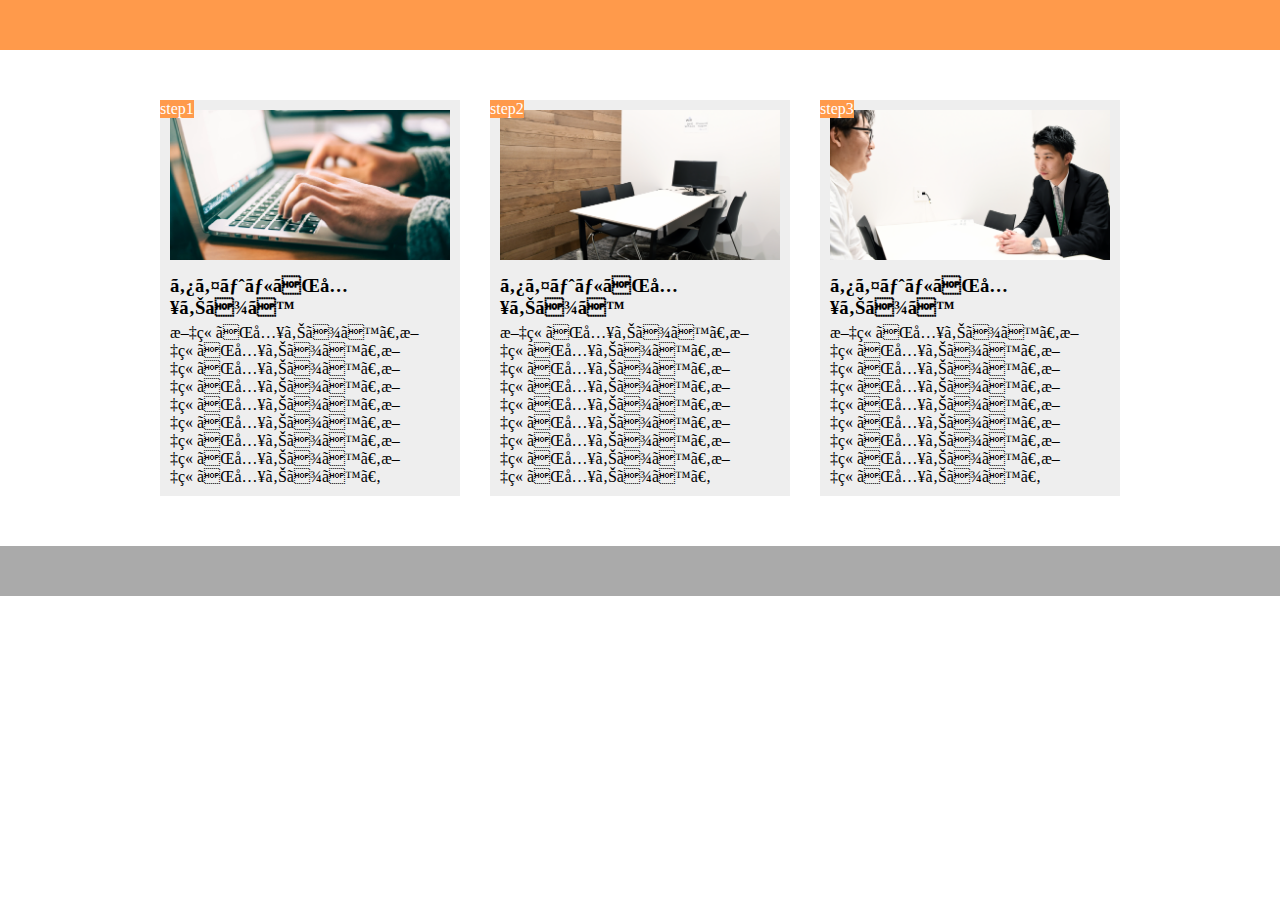
<file: 1-10/index.html>
<!DOCTYPE html>
<html lang="ja">
  <head>
    <meta charset="UFT-8">
    <meta name="viewport" content="width=dvice-width,initial-scale=1.0">
    <link rel="stylesheet" href="style.css">
    <title>演習9</title>
  </head>
  <body>
    
    <header></header>
    
    <main>
        <div class="step-box">
          <span class="step-num">step1</span>
          <div class="step-img1"></div>
          <h3 class="title">タイトルが入ります</h3>
          <p class="box-text">文章が入ります。文章が入ります。文章が入ります。文章が入ります。文章が入ります。文章が入ります。文章が入ります。文章が入ります。文章が入ります。</p>
        </div>
        
        <div class="step-box">
          <span class="step-num">step2</span>
          <div class="step-img2"></div>
          <h3 class="title">タイトルが入ります</h3>
          <p class="box-text">文章が入ります。文章が入ります。文章が入ります。文章が入ります。文章が入ります。文章が入ります。文章が入ります。文章が入ります。文章が入ります。</p>
        </div>

        <div class="step-box">
          <span class="step-num">step3</span>
          <div class="step-img3"></div>
          <h3 class="title">タイトルが入ります</h3>
          <p class="box-text">文章が入ります。文章が入ります。文章が入ります。文章が入ります。文章が入ります。文章が入ります。文章が入ります。文章が入ります。文章が入ります。</p>
        </div>
    </main>
    
    <footer></footer>
  
  </body>
</html>
</file>
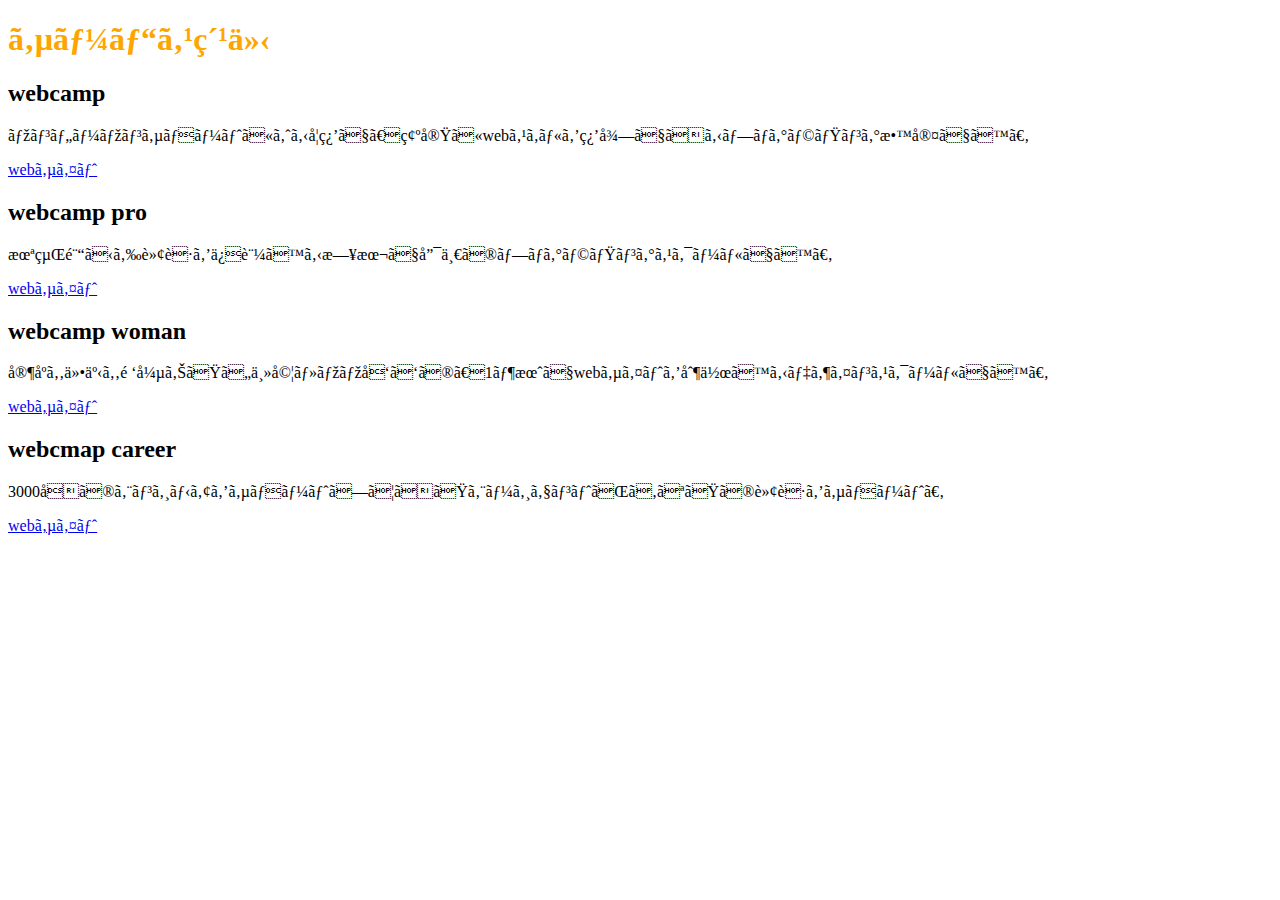
<file: 1-2/index.html>
<!DOCTYPE HTML>
<HTML lang="ja">

<head>
  <meta charset="UFT-8">
  <link rel="stylesheet" href="style.css">
  <title>chapter2_exercise</title>
</head>

<body>
  <h1>サービス紹介</h1>
  <h2>webcamp</h2>
  <p>マンツーマンサポートによる学習で、確実にwebスキルを習得できるプログラミング教室です。</p>
  <a
    href="https://web-camp.io/?argument=lndrcWsV&dmai=a5fb4c1b5ee184&utm_source=cpc-yahoo&utm_medium=commit-unspecified-brand&utm_term=dmm%20web_e&yclid=YSS.1001240715.EAIaIQobChMIrrHQi5Ty9gIVDtKWCh37Pgl0EAAYASAAEgJACfD_BwE">webサイト</a>

  <h2>webcamp pro</h2>
  <p>未経験から転職を保証する日本で唯一のプログラミングスクールです。</p>
  <a
    href="https://web-camp.io/?argument=lndrcWsV&dmai=a5fb4c1b5ee184&utm_source=cpc-yahoo&utm_medium=commit-unspecified-brand&utm_term=dmm%20web_e&yclid=YSS.1001240715.EAIaIQobChMIrrHQi5Ty9gIVDtKWCh37Pgl0EAAYASAAEgJACfD_BwE">webサイト</a>

  <h2>webcamp woman</h2>
  <p>家庭も仕事も頑張りたい主婦・ママ向けの、1ヶ月でwebサイトを制作するデザインスクールです。</p>
  <a
    href="https://web-camp.io/?argument=lndrcWsV&dmai=a5fb4c1b5ee184&utm_source=cpc-yahoo&utm_medium=commit-unspecified-brand&utm_term=dmm%20web_e&yclid=YSS.1001240715.EAIaIQobChMIrrHQi5Ty9gIVDtKWCh37Pgl0EAAYASAAEgJACfD_BwE">webサイト</a>

  <h2>webcmap career</h2>
  <p>3000名のエンジニアをサポートしてきたエージェントがあなたの転職をサポート。</p>
  <a
    href="https://web-camp.io/?argument=lndrcWsV&dmai=a5fb4c1b5ee184&utm_source=cpc-yahoo&utm_medium=commit-unspecified-brand&utm_term=dmm%20web_e&yclid=YSS.1001240715.EAIaIQobChMIrrHQi5Ty9gIVDtKWCh37Pgl0EAAYASAAEgJACfD_BwE">webサイト</a>


</body>
</file>
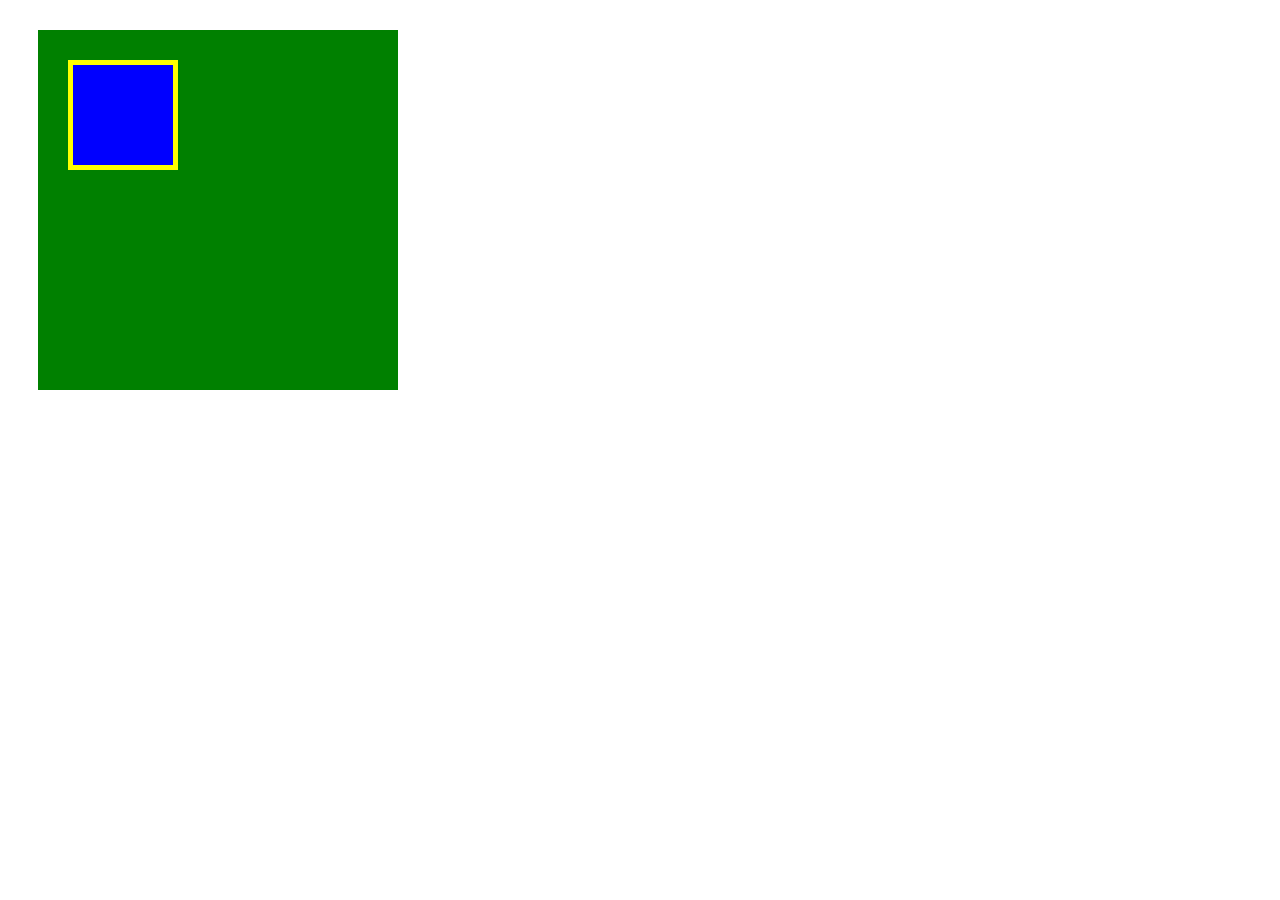
<file: 1-3/index.html>
<!DOCTYPE html>
<html lang="ja">
  <head>
    <meta charset="UFT-8">
    <link rel="stylesheet" href="style.css"/>
    <title>BOX</title>
  </head>


  <body>
    <div class="box1">
      <div class="box2"></div>
  </body>
</html>
</file>
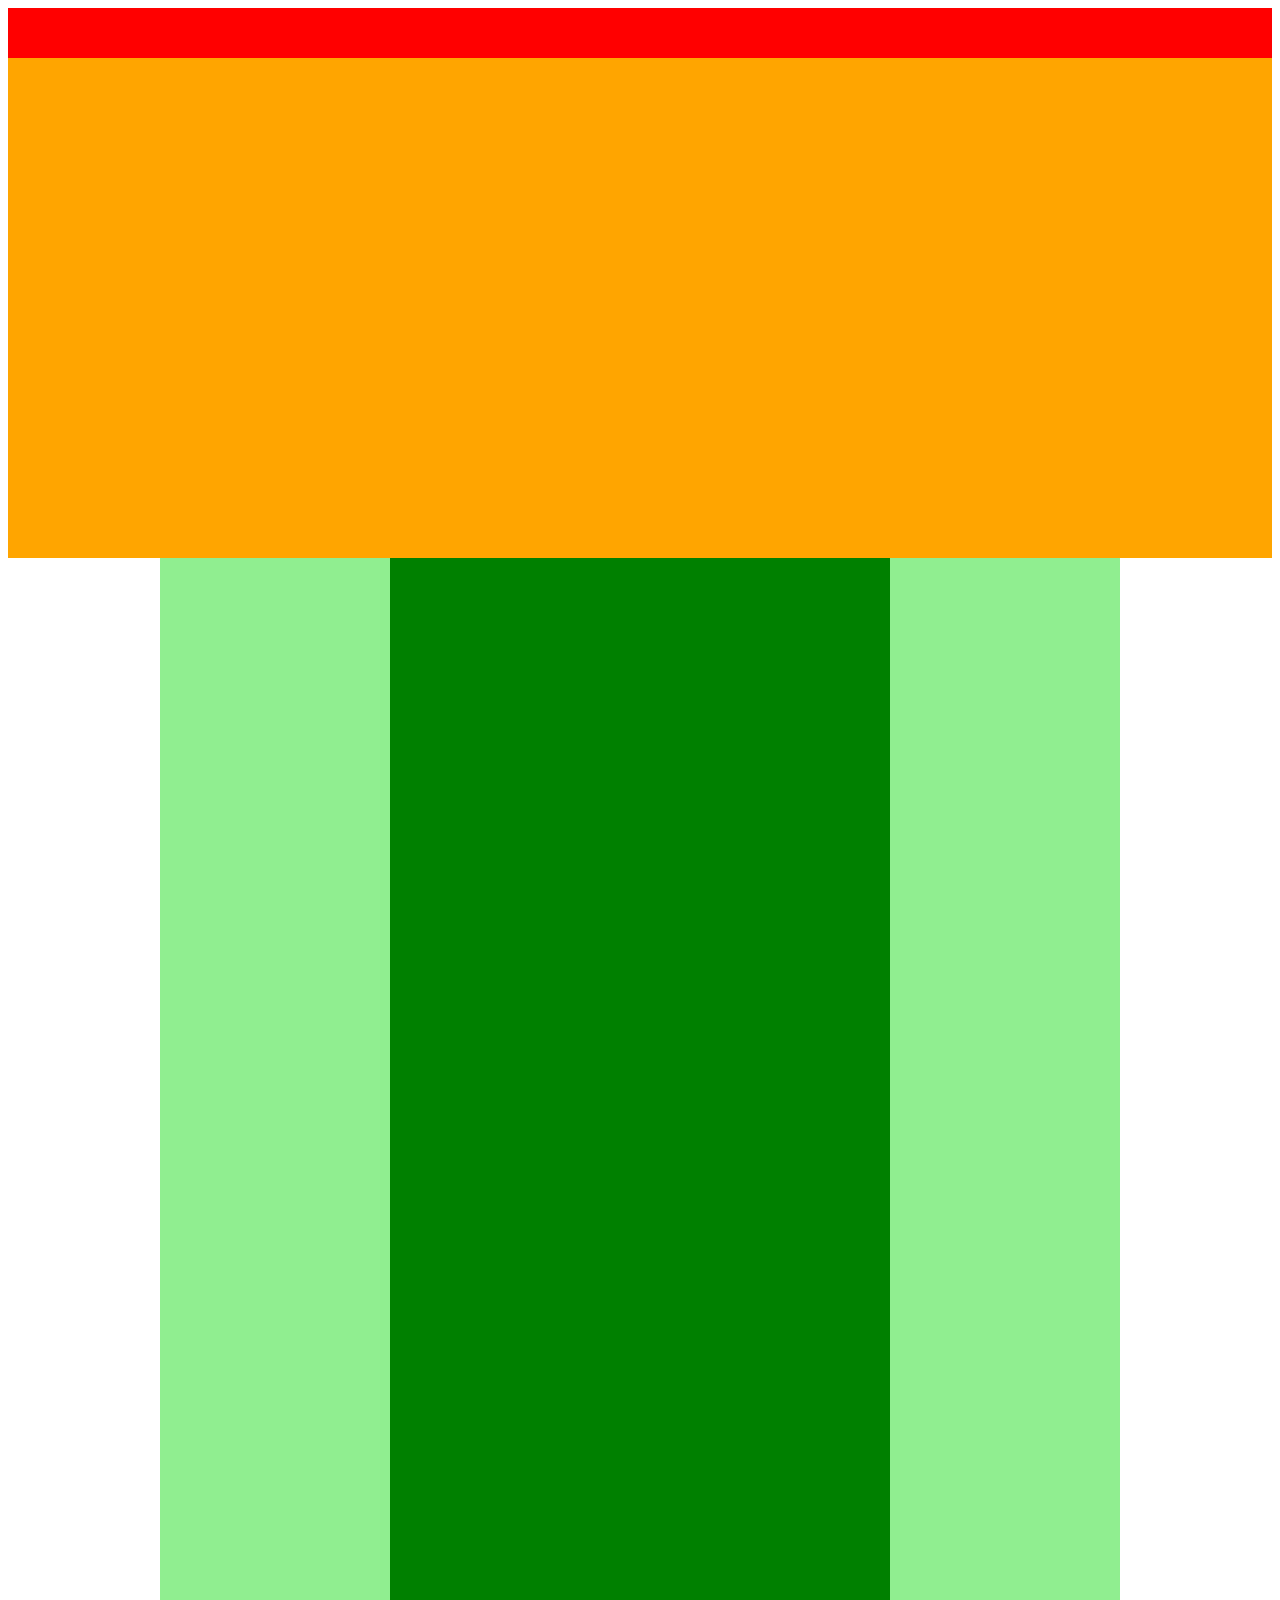
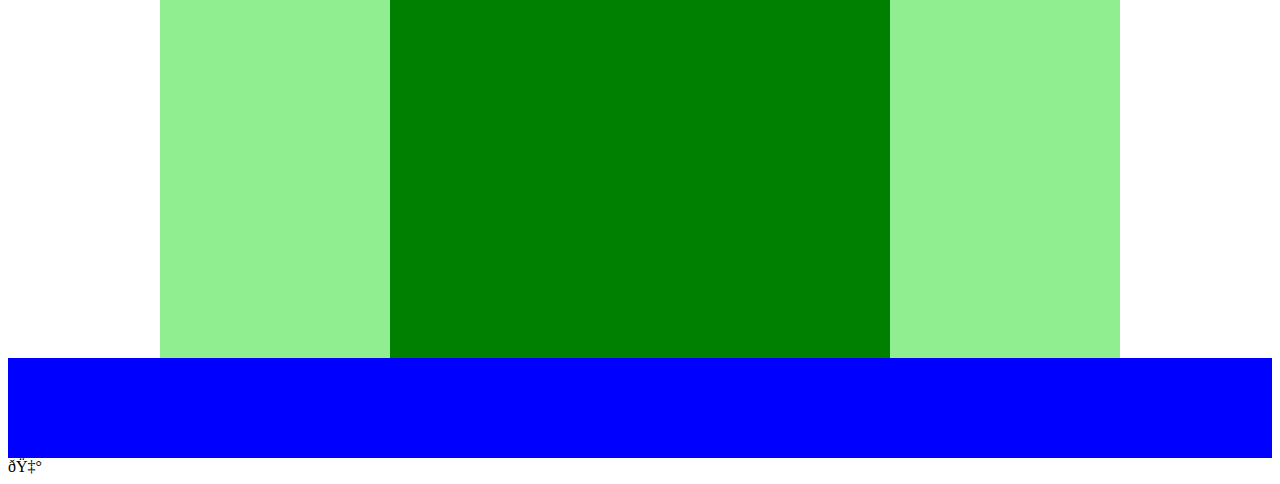
<file: 1-4/index.html>
<!DOCTYPE html>
<html lang="ja">
  <head>
    <meta charset="UFT-8">
    <link rel="stylesheet" href="style.css">

  </head>
  <body>
    <div class="header"></div>
    <div class="main1"></div>
    <div class="main2">
    <div class="blog"></div>
    </div>
  
    <div class="footer"></div>  

  </body>🇰
</file>
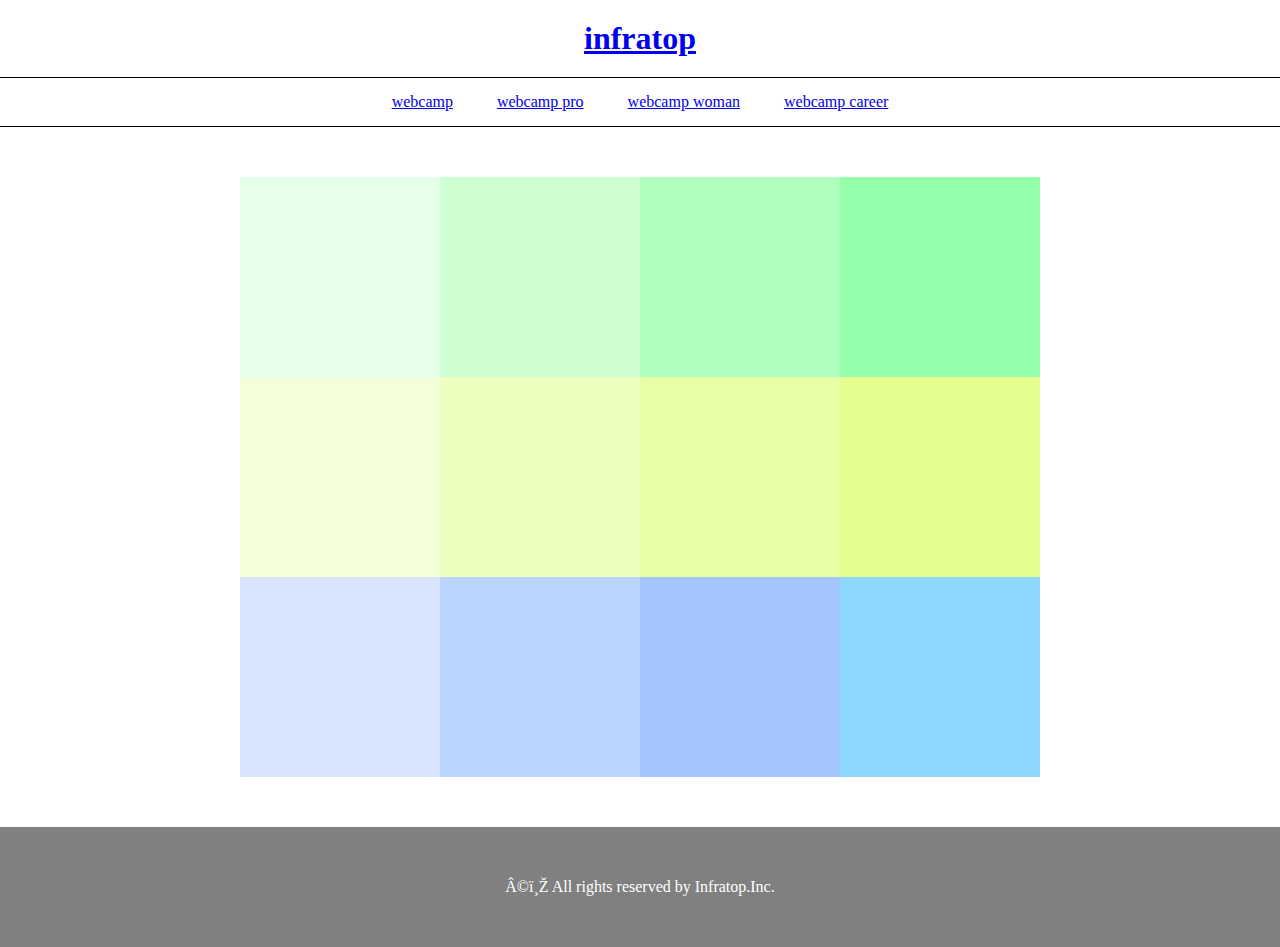
<file: 1-5/index.html>
<!DOCTYPE html>
<html lang="ja">
  <head>
    <meta charset="UFT-8">
    <link rel="stylesheet" href="style.css">
    <title>演習問題5</title>
  </head>

  <body>
    <header>
      <h1 class="heading"><a href="https://infratop.jp/">infratop</a></h1>
      <nav class="headline">
        <ul class="nav-list">
          <li class="nav-list-item"><a href="https://web-camp.io/">webcamp</a></li>
          <li class="nav-list-item"><a href="https://web-camp.io/">webcamp pro</a></li>
          <li class="nav-list-item"><a href="https://web-camp.io/">webcamp woman</a></li>
          <li class="nav-list-item"><a href="https://web-camp.io/">webcamp career</a></li>
        </ul>
      </nav>
    </header>
    <main>
      <div class="main">
        <div class="box1"></div>
        <div class="box2"></div>
        <div class="box3"></div>
        <div class="box4"></div>
        <div class="box5"></div>
        <div class="box6"></div>
        <div class="box7"></div>
        <div class="box8"></div>
        <div class="box9"></div>
        <div class="box10"></div>
        <div class="box11"></div>
        <div class="box12"></div>
      </div>
    </main>

    <footer>
      <p class="footer-text">©︎ All rights reserved by Infratop.Inc.</p>
    </footer>
    
  </body>
</html>
</file>
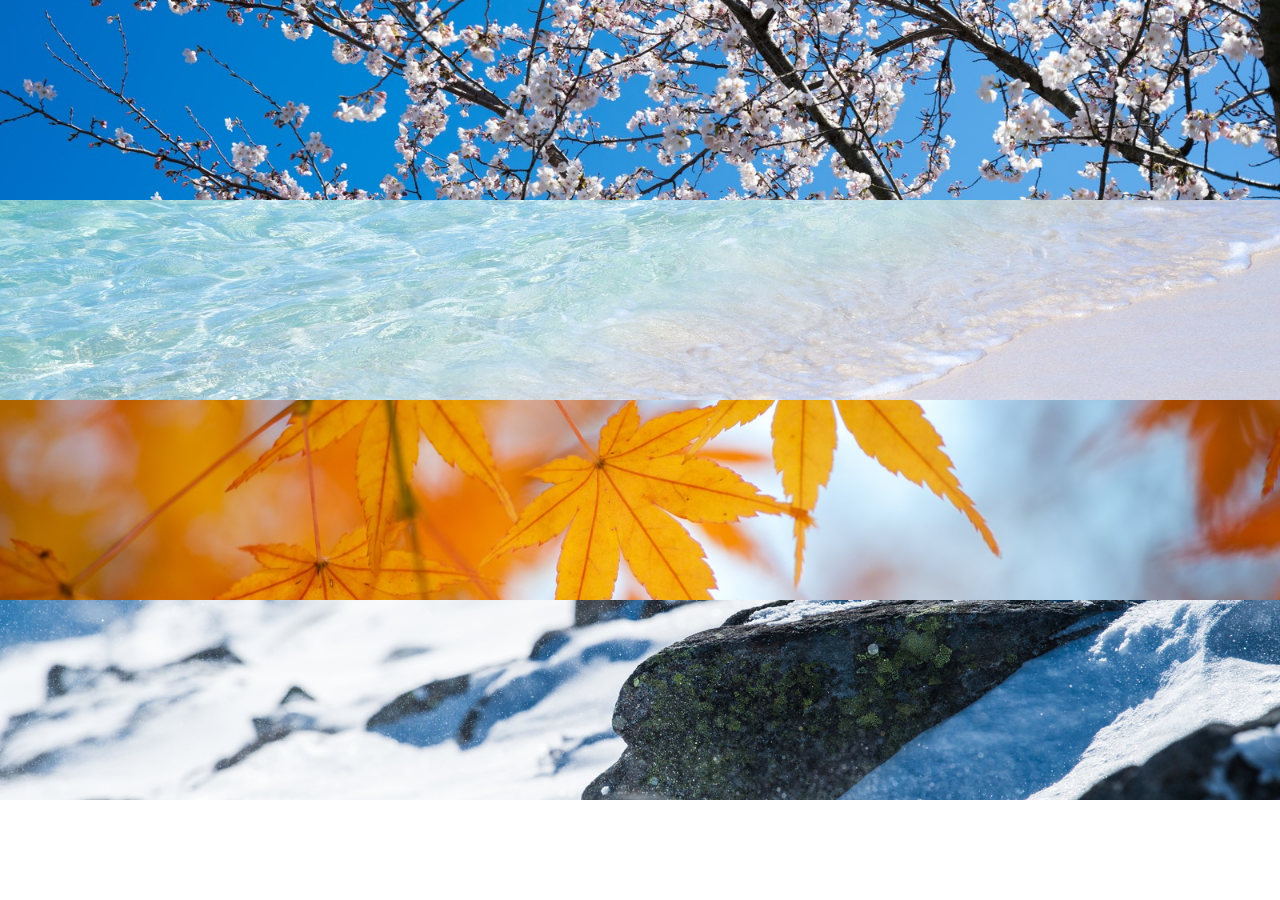
<file: 1-6/index.html>
<!DOCTYPE html>
<html lang="ja">

<head>
  <meta charset="UFT-8">
  <link rel="stylesheet" href="style.css">
</head>

<body>
  <div class="box1"></div>
  <div class="box2"></div>
  <div class="box3"></div>
  <div class="box4"></div>
</body>

</html>
</file>
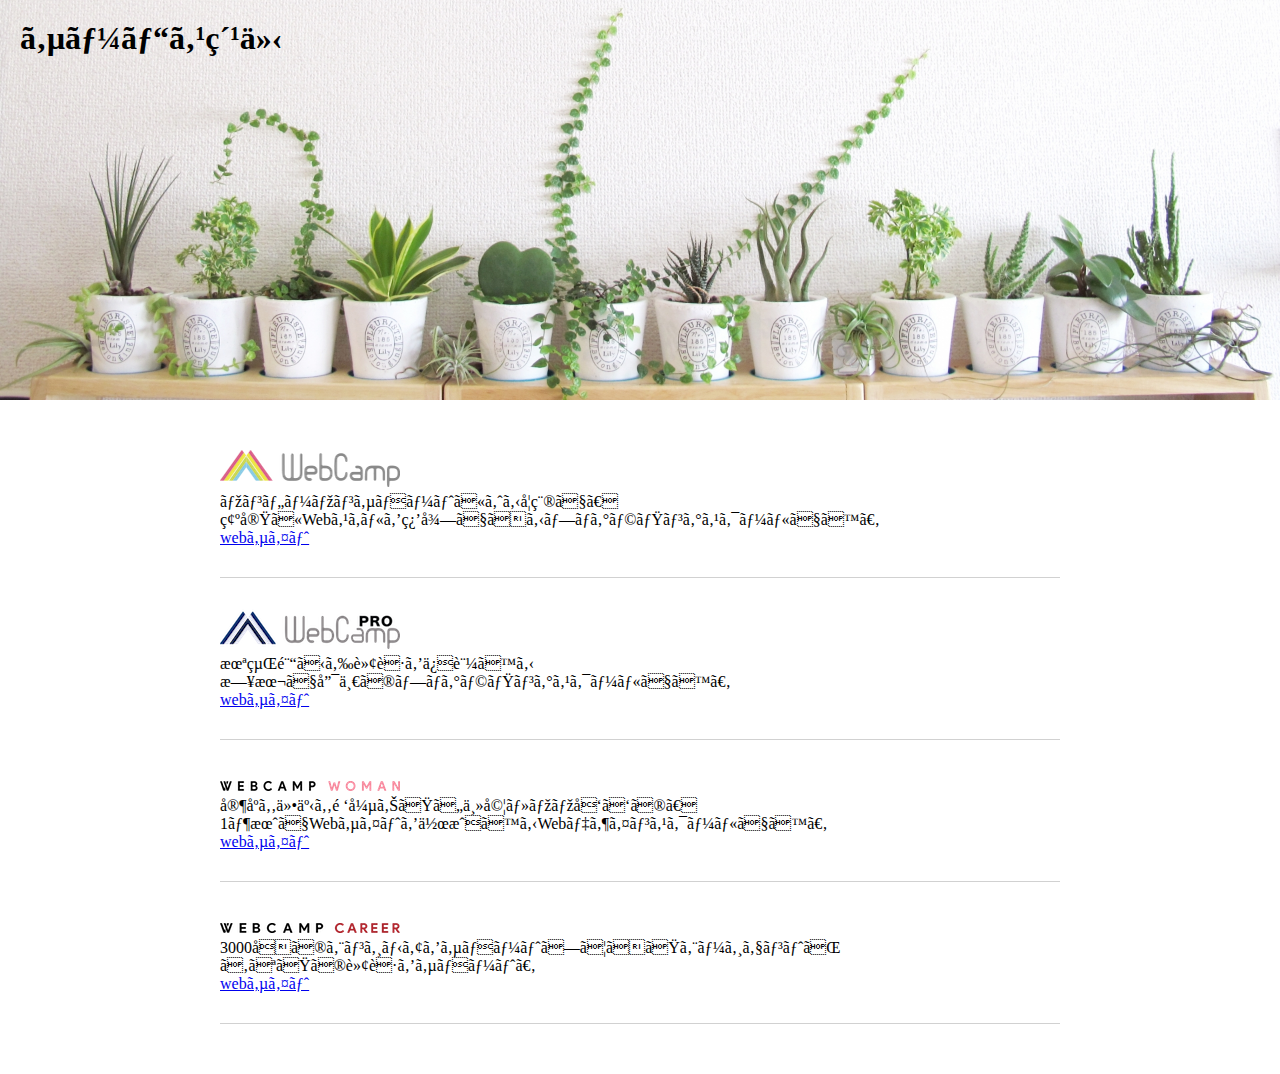
<file: 1-7/index.html>
<!DOCTYPE html>
<html lang="ja">
  <head>
    <meta charset="UFT-8">
    <link rel="stylesheet" href="style.css">
    <title>演習問題7</title>
  </head>
  <body>
    <section class="main-visual">
      <h1 class="headline">サービス紹介</h1>
    </section>
    <main>
      <section class="service1">
        <h2><img src="img/wc-logo.png" alt="ロゴ" /></h2>
        <p>
          マンツーマンサポートによる学種で、<br/>確実にWebスキルを習得できるプログラミングスクールです。
        </p>
        <a href="https://web-camp.io/">webサイト</a>
      </section>

      <section class="service2">
        <h2><img src="img/wcp-logo.png" alt="ロゴ"/></h2>
        <p>
          未経験から転職を保証する<br/>日本で唯一のプログラミングスクールです。
        </p>
        <a href="https://web-camp.io/">webサイト</a>
      </section>

      <section class="service3">
        <h2><img src="img/wcw-logo.png"alt="ロゴ"/></h2>
        <p>
          家庭も仕事も頑張りたい主婦・ママ向けの、<br/>1ヶ月でWebサイトを作成するWebデザインスクールです。
        </p>
        <a href="https://web-camp.io/">webサイト</a>
      </section>

      <section class="service4">
        <h2><img src="img/wcc-logo.png"></h2>
        <p>
          3000名のエンジニアをサポートしてきたエージェントが<br/>あなたの転職をサポート。
        </p>
        <a href="https://web-camp.io/">webサイト</a>
      </section>
    </main>
  </body>
</html>
</file>
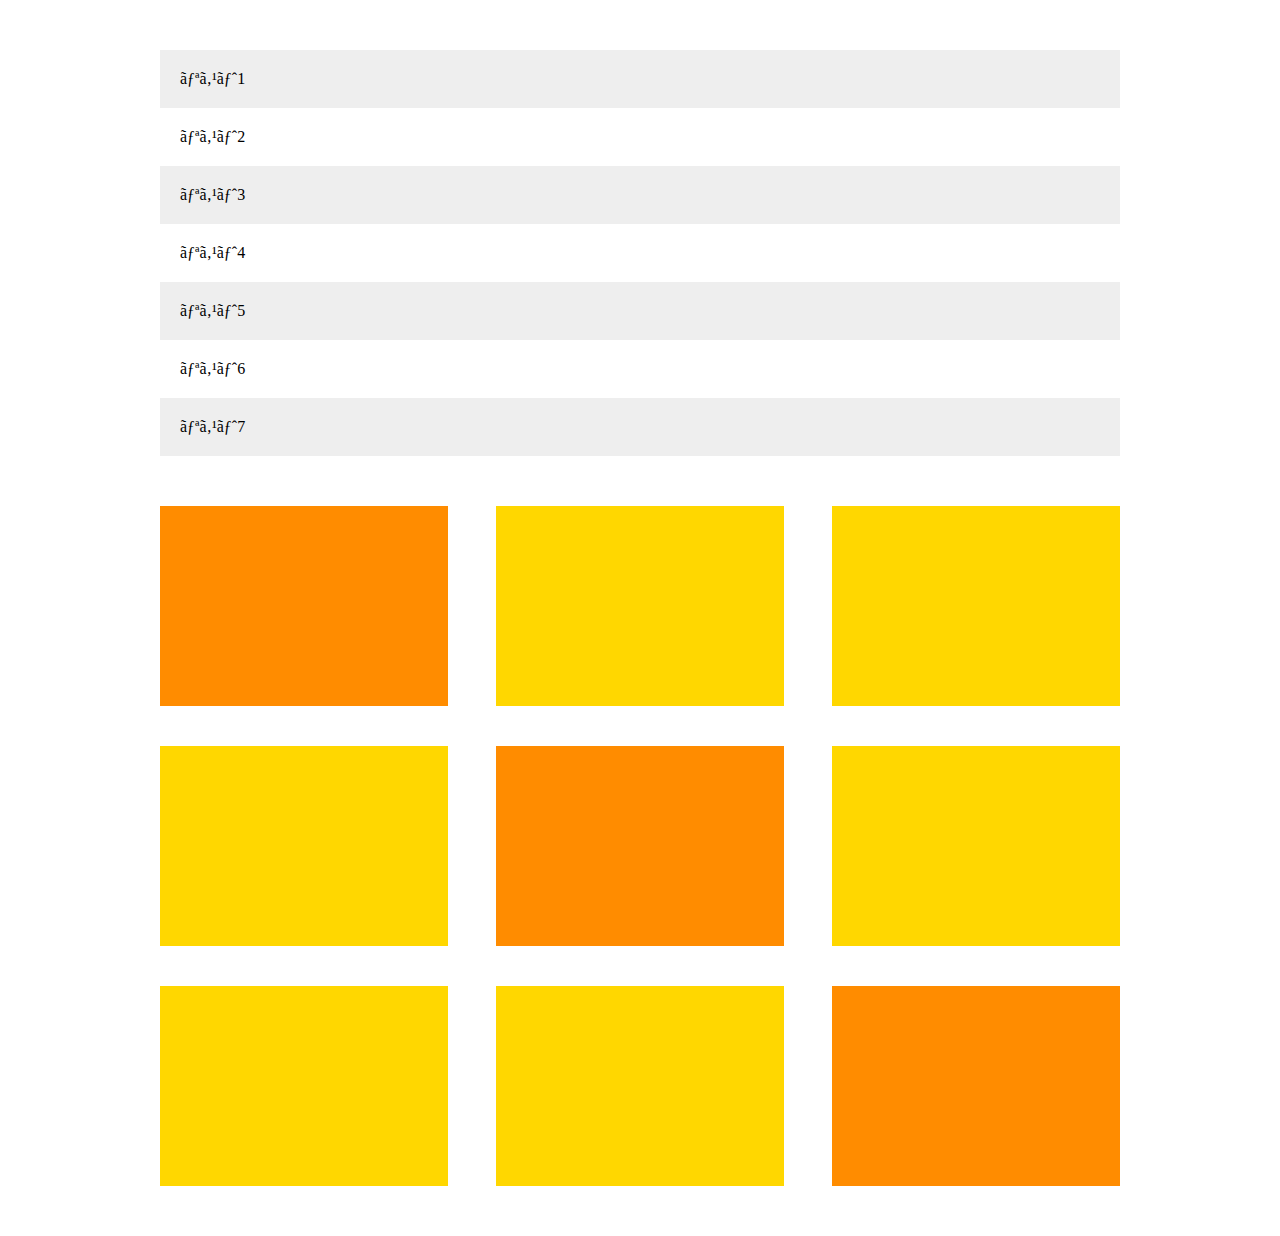
<file: 1-8/index.html>
<!DOCTYPE html>
<html lamg="ja">
  <head>
    <meta charset="UFT-8">
    <link rel="stylesheet" href="style.css">
    <title>演習問題8</title>

  </head>
  <body>
    <main>
      <ul class="item-list">
        <li class="item">リスト1</li>
        <li class="item">リスト2</li>
        <li class="item">リスト3</li>
        <li class="item">リスト4</li>
        <li class="item">リスト5</li>
        <li class="item">リスト6</li>
        <li class="item">リスト7</li>
      </ul>

      <div class="box-list">
        <div class="box"></div>
        <div class="box"></div>
        <div class="box"></div>
        <div class="box"></div>
        <div class="box"></div>
        <div class="box"></div>
        <div class="box"></div>
        <div class="box"></div>
        <div class="box"></div>
      </div>
    </main>
  </body>
</html>
</file>
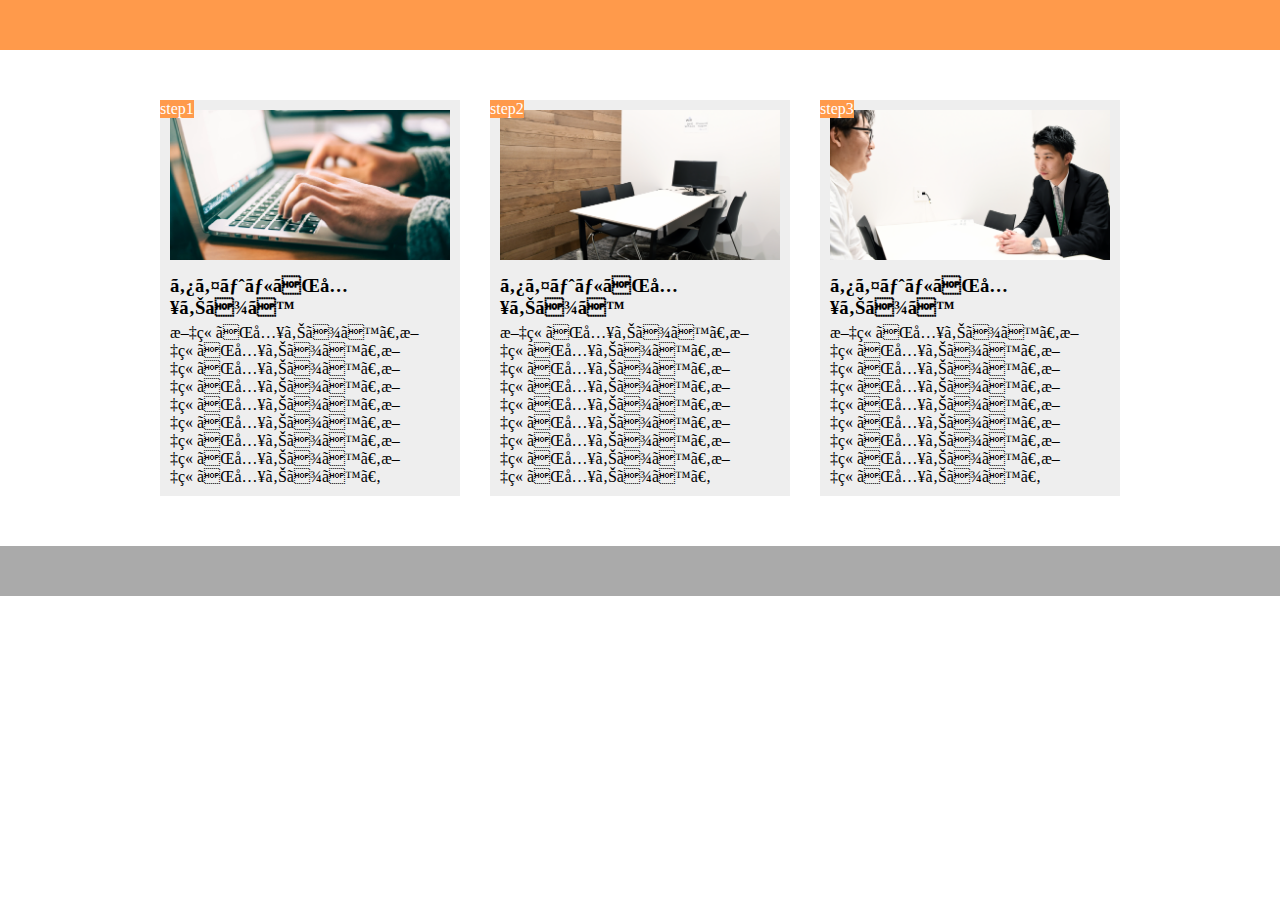
<file: 1-9/index.html>
<!DOCTYPE html>
<html lang="ja">
  <head>
    <meta charset="UFT-8">
    <link rel="stylesheet" href="style.css">
    <title>演習9</title>
  </head>
  <body>
    
    <header></header>
    
    <main>
        <div class="step-box">
          <span class="step-num">step1</span>
          <div class="step-img1"></div>
          <h3 class="title">タイトルが入ります</h3>
          <p class="box-text">文章が入ります。文章が入ります。文章が入ります。文章が入ります。文章が入ります。文章が入ります。文章が入ります。文章が入ります。文章が入ります。</p>
        </div>
        
        <div class="step-box">
          <span class="step-num">step2</span>
          <div class="step-img2"></div>
          <h3 class="title">タイトルが入ります</h3>
          <p class="box-text">文章が入ります。文章が入ります。文章が入ります。文章が入ります。文章が入ります。文章が入ります。文章が入ります。文章が入ります。文章が入ります。</p>
        </div>

        <div class="step-box">
          <span class="step-num">step3</span>
          <div class="step-img3"></div>
          <h3 class="title">タイトルが入ります</h3>
          <p class="box-text">文章が入ります。文章が入ります。文章が入ります。文章が入ります。文章が入ります。文章が入ります。文章が入ります。文章が入ります。文章が入ります。</p>
        </div>
    </main>
    
    <footer></footer>
  
  </body>
</html>
</file>
<file: 1-10/style.css>
*{
  margin:0;
  padding:0;
  box-sizing: border-box;
}
header{
  height:50px;
  background-color: #FF9A4B;
}
main{
  width:960px;
  margin:50px auto;
  display:flex;
}

.step-box{
  width:300px;
  margin-right: 30px ;
  padding:10px;
  position:relative;
  background-color: #EEEEEE;
}
.step-box:last-child{
  margin-right: 0;
}


.step-img1{
  height:150px;
  background-image: url(img/flow01.png);
  background-size: cover;
  background-position:bottom;
}

.step-img2{
  height:150px;
  background-image: url(img/flow02.png);
  background-size: cover;
  background-position:bottom;
}

.step-img3{
  height:150px;
  background-image: url(img/flow03.png);
  background-size: cover;
  background-position:bottom;
}

.step-num{
  position:absolute;
  top:0;
  left:0;
  background-color: #FF9A4B;
  color:#fff;
}

.title{
  margin:15px 0 5px;
}

footer{
  width:100%;
  height:50px;
  background-color: #AAAAAA;
}

@media screen and (max-width:768px) {
  main{
    width:100%;
    display:block;
  }
  .step-box{
    width:90%;
    margin:0 auto;
    margin-bottom: 20px;
  }
  .step-box:last-child{
    margin-bottom: 0px;
  }
  .step-box:last-child{
   margin:auto;
  }
  
}
</file>
<file: 1-2/style.css>
h1{
  color:orange;
}
</file>
<file: 1-3/style.css>
.box1{
  width:300px;
  height:300px;
  background-color: green;
  margin:30px;
  padding:30px;

}
.box2{
  width:100px;
  height:100px;
  background-color: blue;
  border:5px solid yellow;
  }
</file>
<file: 1-4/style.css>
.header{
  width: 100%;
  height:50px;
  background-color: red;
}
.main1{
  width:100%;
  height:500px;
  background-color: orange;
}
.main2{
  width:960px;
  height:1400px;
  margin: 0 auto;
  display: flex;
  justify-content: center;
  background-color:lightgreen
  
  }
.blog{
  width:500px;
  height:1400px;
  background-color: green;
  
}
.footer{
  width:100%;
  height:100px;
  background-color: blue;

}
</file>
<file: 1-5/style.css>
*{
  margin: 0;
  padding:0;
  box-sizing: border-box;
}
.heading{
  width:100%;
  padding:20px 0;
  text-align: center;
}

.nav-list {
  text-align: center;
  padding: 15px 0;
  margin: 0 auto;
  border-top:solid 1px black;
  border-bottom:solid 1px;
}

.nav-list-item {
  list-style: none;
  display: inline-block;
  margin: 0 20px;
}

.main{
  width:800px;
  margin: 50px auto;
  display:flex;
  flex-wrap: wrap;
}

.box1{
  height:200px;
  width:200px;
  background-color:#e6ffe9;
}
.box2{
  height:200px;
  width:200px;
  background-color: #cdffd3;
}
.box3{
  height:200px;
  width:200px;
  background-color: #aeffbd;
}
.box4{
  height:200px;
  width:200px;
  background-color:#93ffab;
}

.box5{
  height:200px;
  width:200px;
  background-color: #f3ffd8;
}
.box6{
  height:200px;
  width:200px;
  background-color: #edffbe;
}
.box7{
  height:200px;
  width:200px;
  background-color: #e9ffa5;
}
.box8{
  height:200px;
  width:200px;
  background-color: #e4ff8d;
}

.box9{
  height:200px;
  width:200px;
  background-color: #d9e5ff;
}
.box10{
  height:200px;
  width:200px;
  background-color: #bad3ff;
}.box11{
  height:200px;
  width:200px;
  background-color: #a4c6ff;
}
.box12{
  height:200px;
  width:200px;
  background-color: #8ed8ff;
}

footer{
  width:100%;
  height:120px;
  text-align: center;
  line-height: 120px;
  background-color: gray;
  color: #fff;
}

.footer-text{
  color:#fff;
}
</file>
<file: 1-6/style.css>
*{
  margin:0;
  padding:0;
  box-sizing: border-box;
}
.box1{
  width:100%;
  height:200px;
  background-image: url(img/box1.jpg);
  background-size: cover;
  background-position: center;
}
.box2{
  width:100%;
  height:200px;
  background-image: url(img/box2.jpg);
  background-size: cover;
  background-position: center;
}
.box3{
  width:100%;
  height:200px;
  background-image: url(img/box3.jpg);
  background-size: cover;
  background-position: center;

}
.box4{
  width:100%;
  height:200px;
  background-image:url(img/box4.jpg);
  background-size: cover;
  background-position: center;

}
</file>
<file: 1-7/style.css>
*{
  margin:0;
  padding:0;
  box-sizing: border-box;
}
.main-visual{
  width:100%;
  height:400px;
  background-image: url(img/mv.jpg);
  background-size: cover;
  background-position: bottom;
  
}
.headline{
  padding:20px;
}

main{
  width:840px;
  margin:50px auto;
}

.service1{
  margin-bottom:30px;
  border-bottom:1px solid #d1d1d1;
  padding-bottom:30px;
}
.service2{
  margin-bottom:30px;
  border-bottom:1px solid #d1d1d1;
  padding-bottom:30px;
}
.service3{
  margin-bottom:30px;
  border-bottom:1px solid #d1d1d1;
  padding-bottom:30px;
}
.service4{
  border-bottom:1px solid #d1d1d1;
  padding-bottom:30px;
}
</file>
<file: 1-8/style.css>
*{
  margin:0;
  padding:0;
  box-sizing: border-box;
}
main{
  width:960px;
  height:auto;
  margin:50px auto;
}
.item-list{
  margin-bottom: 50px;
}

.item{
  padding:20px;
  list-style:none;
}

.item:nth-child(odd){
  background-color: #eee;
}

.box-list{
  display:flex;
  flex-wrap:wrap;
}

.box{
  background-color: #ffd700;
  width:30%;
  height:200px;
  margin-right: 5%;
  margin-bottom: 40px;
}

.box:first-child,
.box:nth-child(5),
.box:last-child{
  background-color: #ff8c00;
}

.box:nth-child(3n){
  margin-right: 0;
}

.box:nth-last-child(-n+3){
  margin-bottom: 0;
}
</file>
<file: 1-9/style.css>
*{
  margin:0;
  padding:0;
  box-sizing: border-box;
}
header{
  height:50px;
  background-color: #FF9A4B;
}
main{
  width:960px;
  margin:50px auto;
  display:flex;
}

.step-box{
  width:300px;
  margin-right: 30px ;
  padding:10px;
  position:relative;
  background-color: #EEEEEE;
}
.step-box:last-child{
  margin-right: 0;
}


.step-img1{
  height:150px;
  background-image: url(img/flow01.png);
  background-size: cover;
  background-position:bottom;
}

.step-img2{
  height:150px;
  background-image: url(img/flow02.png);
  background-size: cover;
  background-position:bottom;
}

.step-img3{
  height:150px;
  background-image: url(img/flow03.png);
  background-size: cover;
  background-position:bottom;
}

.step-num{
  position:absolute;
  top:0;
  left:0;
  background-color: #FF9A4B;
  color:#fff;
}

.title{
  margin:15px 0 5px;
}

footer{
  width:100%;
  height:50px;
  background-color: #AAAAAA;
}
</file>
